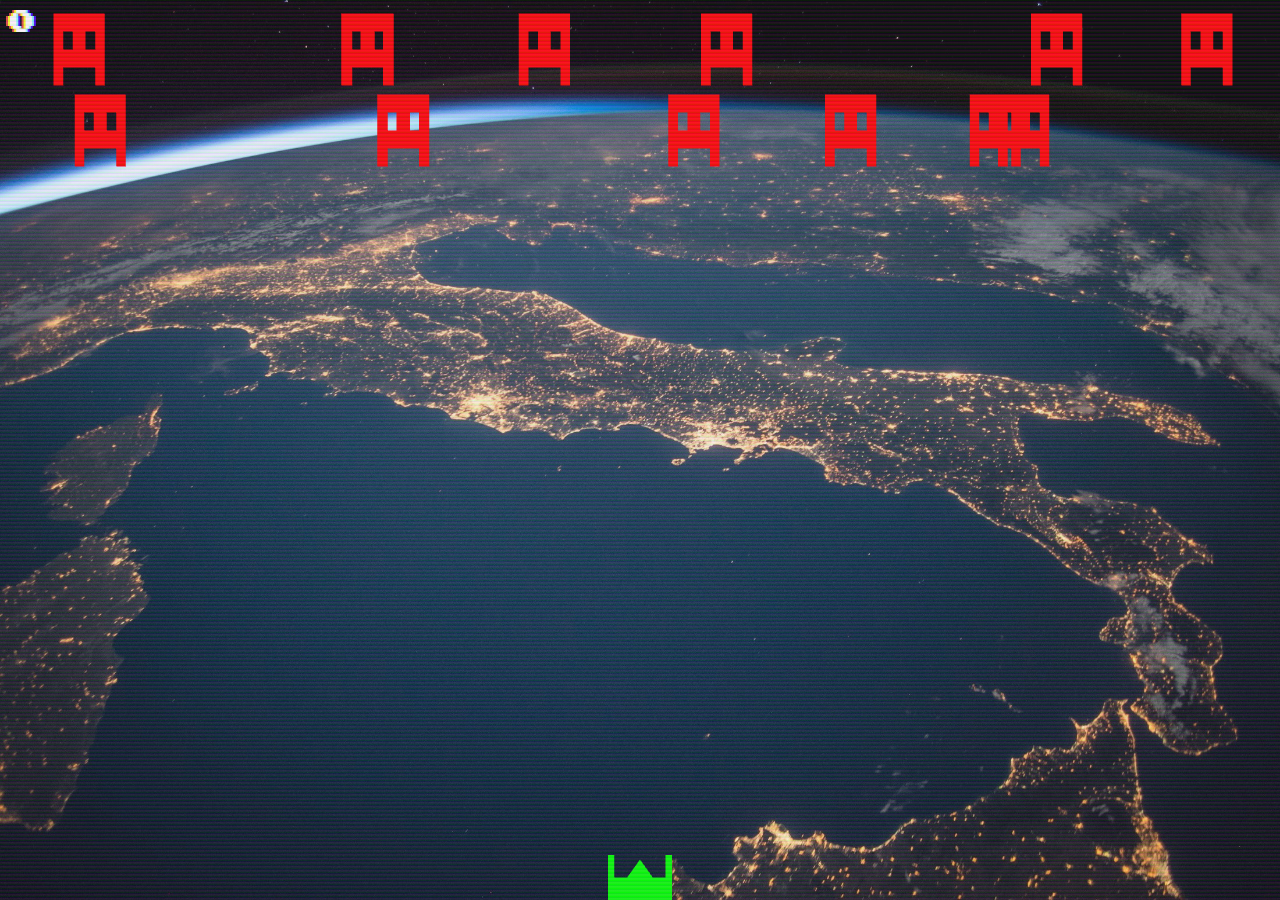
<file: index.html>
<!DOCTYPE html>
<html>
<head>
<meta charset="utf-8">
<meta name="viewport" content="width=device-width, initial-scale=1.0">
<title>Space Invaders</title>
<link href="https://fonts.googleapis.com/css?family=Press+Start+2P&display=swap" rel="stylesheet">
<link rel="stylesheet" type="text/css" href="style.css">

<!-- Global site tag (gtag.js) - Google Analytics -->
<script async src="https://www.googletagmanager.com/gtag/js?id=UA-146650711-1"></script>
<script>
  window.dataLayer = window.dataLayer || [];
  function gtag(){dataLayer.push(arguments);}
  gtag('js', new Date());

  gtag('config', 'UA-146650711-1');
</script>

</head>

<body>

  <script id="vertex-shader" type="x-shader/x-vertex">

  attribute vec4 vPosition;

  void
  main()
  {
      gl_Position = vPosition;
  }
  </script>

  <script id="fragment-shader" type="x-shader/x-fragment">

  precision mediump float;
  uniform vec4 vColor;

  void
  main()
  {
      gl_FragColor = vColor;
  }
  </script>

  <script type="text/javascript" src="./Common/webgl-utils.js"></script>
  <script type="text/javascript" src="./Common/initShaders.js"></script>
  <script type="text/javascript" src="./Common/MV.js"></script>
  <script type="text/javascript" src="SpaceInvaders.js"></script>

  <canvas id="gl-canvas">
  Oops ... your browser doesn't support the HTML5 canvas element
  </canvas>

  <div id="Game_Over" class="game-text noselect" hidden="">
    <h1>Game Over!</h1>
    <p>Press R to restart</p>
  </div>
  <div id="Game_Pause" class="game-text noselect" hidden="">
    <h1>Paused</h1>
    <p>Press P to continue</p>
  </div>
  <div id="score" class="noselect">0
  </div>
  <div id="screen">
  </div>

</body>
</html>
</file>
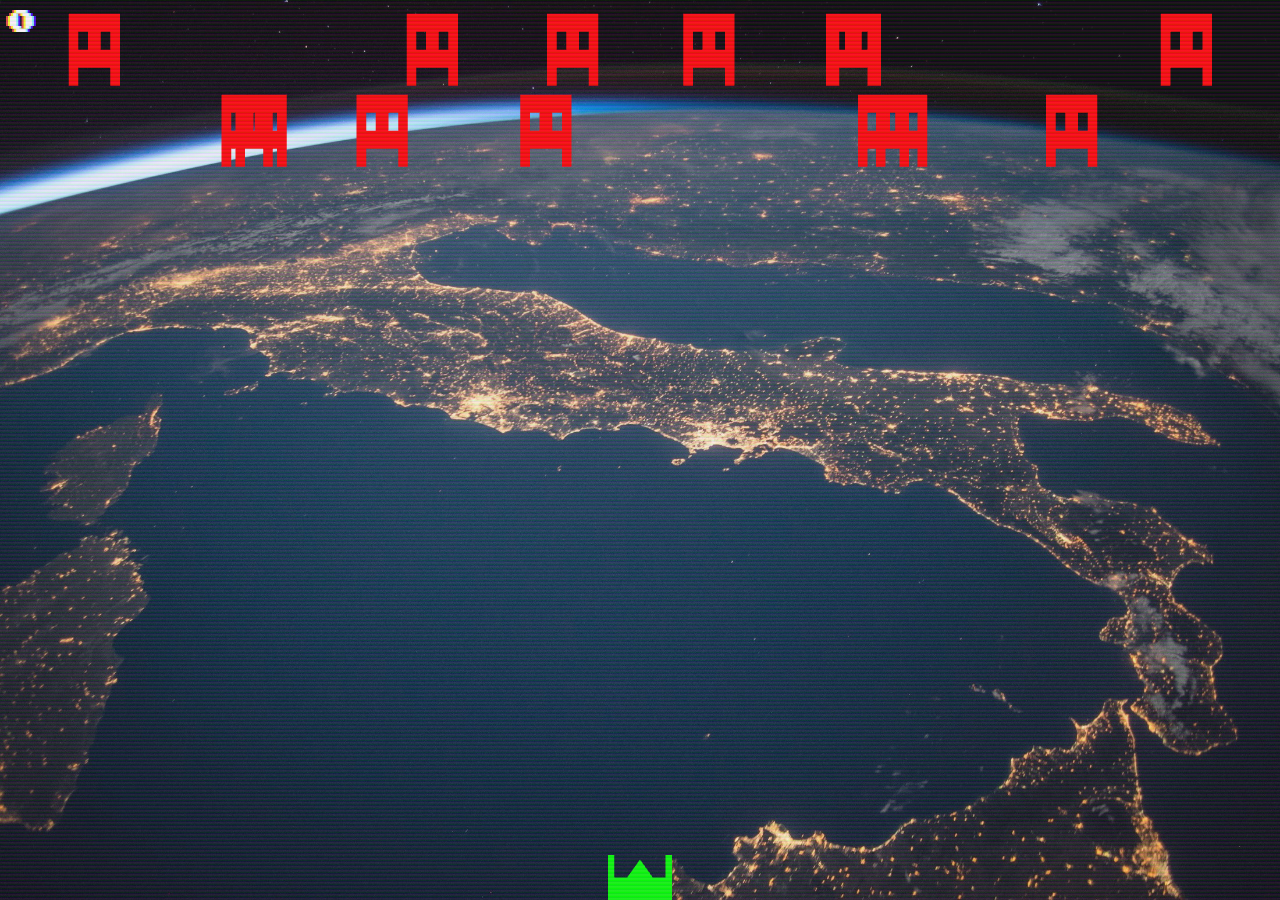
<file: SpaceInvaders.html>
<!DOCTYPE html>
<html>
<head>
<meta charset="utf-8">
<meta name="viewport" content="width=device-width, initial-scale=1.0">
<title>Space Invaders</title>
<link href="https://fonts.googleapis.com/css?family=Press+Start+2P&display=swap" rel="stylesheet">
<link rel="stylesheet" type="text/css" href="style.css">
</head>

<script id="vertex-shader" type="x-shader/x-vertex">

attribute vec4 vPosition;

void
main()
{
    gl_Position = vPosition;
}
</script>

<script id="fragment-shader" type="x-shader/x-fragment">

precision mediump float;
uniform vec4 vColor;

void
main()
{
    gl_FragColor = vColor;
}
</script>

<script type="text/javascript" src="./Common/webgl-utils.js"></script>
<script type="text/javascript" src="./Common/initShaders.js"></script>
<script type="text/javascript" src="./Common/MV.js"></script>
<script type="text/javascript" src="SpaceInvaders.js"></script>

<body>

  <canvas id="gl-canvas">
  Oops ... your browser doesn't support the HTML5 canvas element
  </canvas>

  <div id="Game_Over" class="game-text">
    <h1>Game Over!</h1>
    <p>Press R to restart</p>
  </div>
  <div id="Game_Pause" class="game-text">
    <h1>Paused</h1>
    <p>Press P to continue</p>
  </div>
  <div id="score">0
  </div>
  <div id="screen">
  </div>

</body>
</html>
</file>
<file: style.css>
#gl-canvas {
  width: 100vw;
  height: 100vh;
  display: block;

}

#screen {
  background: repeating-linear-gradient(to bottom, #1dff00, #a200ff 2px, #ff7af7 2px, #9d9b9d 4px);
  z-index= 20;
  opacity: 0.15;
  position:absolute;
  width: 100vw;
  height: 100vh;
  top:0 ;
}

.noselect {
  -webkit-touch-callout: none; /* iOS Safari */
    -webkit-user-select: none; /* Safari */
     -khtml-user-select: none; /* Konqueror HTML */
       -moz-user-select: none; /* Firefox */
        -ms-user-select: none; /* Internet Explorer/Edge */
            user-select: none; /* Non-prefixed version, currently
                                  supported by Chrome and Opera */
}

body {    margin: 0;

  font-family: 'Press Start 2P', cursive;
  background-image: url('./space.jpg');
  background-size: 100% 100%;

}
.game-text {

  position: absolute;
  top: 0;
  left: 0;
  bottom: 0;
  right: 0;
  height: 0%;
  color: #fff;
  width: 100%;
  text-align: center;
  margin: auto;
  line-height: 40px;
  letter-spacing: 5px;
  text-shadow: -2px 0 0 #fdff2a, -4px 0 0 #df4a42, 2px 0 0 #91fcfe, 4px 0 0 #4405fc;
}

#Game_Over h1 {
  font-size: 40px;
}

#score {
  position: absolute;
  top: 0;
  left: 10px;
  bottom: 0;
  right: 0;
  color: #fff;
  margin: auto;
  line-height: 45px;
  font-size: 25px;
  letter-spacing: 5px;
  text-shadow: -2px 0 0 #fdff2a, -4px 0 0 #df4a42, 2px 0 0 #91fcfe, 4px 0 0 #4405fc;
}
</file>
